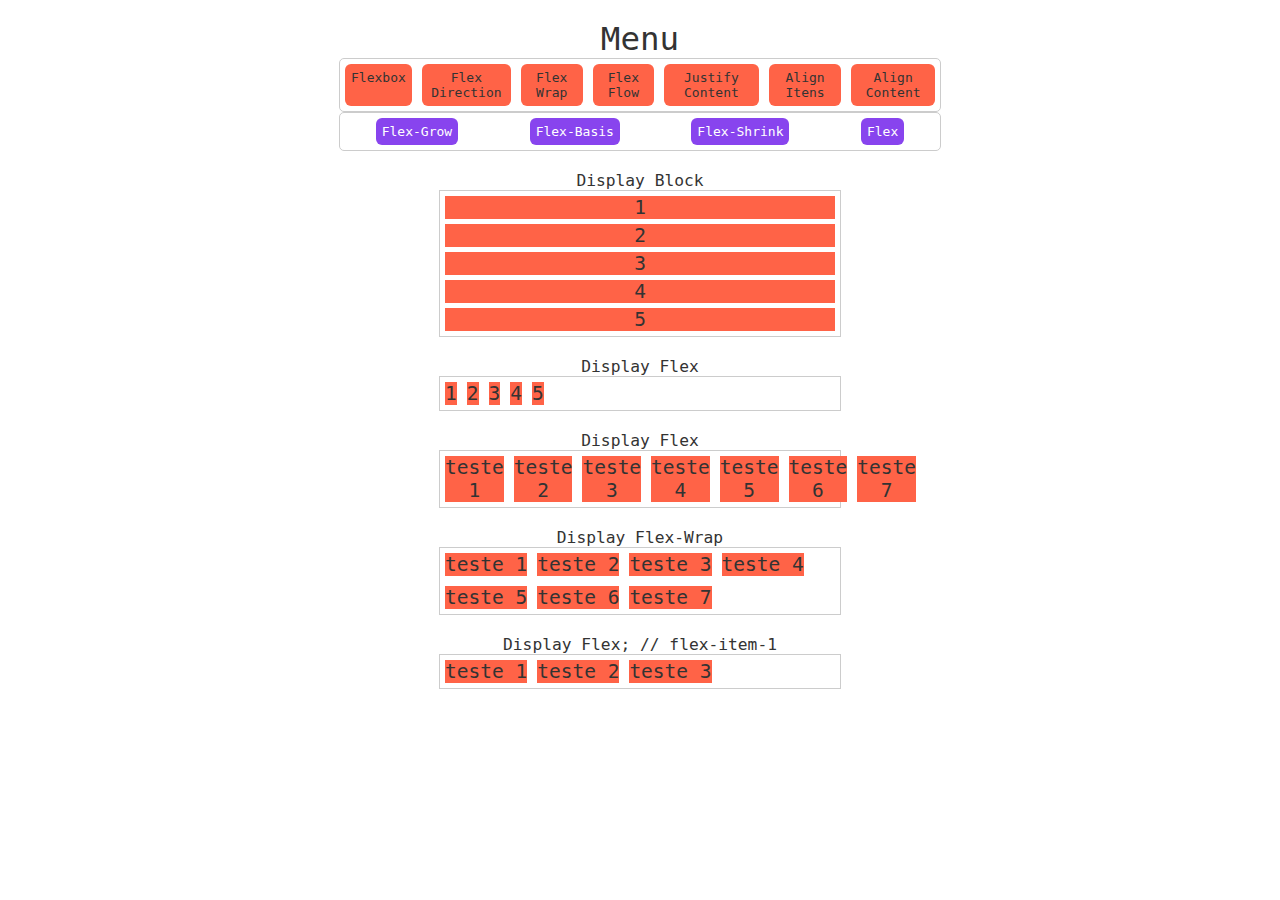
<file: index.html>
<!--
display: flex;
// Torna o elemento um flex container automaticamente transformando todos os seus filhos diretos em flex itens.
-->

<!DOCTYPE html>
<html lang="pt-BR">
<head>
    <meta charset="UTF-8">
    <meta name="viewport" content="width=device-width, initial-scale=1.0">
    <title>CSS FlexBox</title>
    <link rel="stylesheet" href="CSS/flexbox.css">
    <link rel="stylesheet" href="CSS/header.css">
</head>
<body>

     
    <h1 class="menu">Menu</h1>
    <section class="container-menu flex">
        <a href="./index.html">Flexbox</a>
        <a href="./flex-direction.html">Flex Direction</a>
        <a href="./flex-wrap.html">Flex Wrap</a>
        <a href="./flex-flow.html">Flex Flow</a>
        <a href="./justify-content.html">Justify Content</a>
        <a href="./align-itens.html">Align Itens</a>
        <a href="./align-content.html"> Align Content</a>
    </section>

    <section class="container-menu flex">
        <a href="./flex-grow.html">Flex-Grow</a>
        <a href="flex-basis.html">Flex-Basis</a>
        <a href="/flex-shrink.html">Flex-Shrink</a>
        <a href="/flex.html">Flex</a>
    </section>
    
    <h1>Display Block</h1>
    <section class="container">
        <div class="item">1</div>
        <div class="item">2</div>
        <div class="item">3</div>
        <div class="item">4</div>
        <div class="item">5</div>
    </section>
    <h1>Display Flex</h1>
    <section class="container flex">
        <div class="item">1</div>
        <div class="item">2</div>
        <div class="item">3</div>
        <div class="item">4</div>
        <div class="item">5</div>
    </section>
    <h1>Display Flex</h1>
    <section class="container flex">
        <div class="item">teste 1</div>
        <div class="item">teste 2</div>
        <div class="item">teste 3</div>
        <div class="item">teste 4</div>
        <div class="item">teste 5</div>
        <div class="item">teste 6</div>
        <div class="item">teste 7</div>
    </section>
    <h1>Display Flex-Wrap</h1>
    <section class="container flex flex-wrap">
        <div class="item">teste 1</div>
        <div class="item">teste 2</div>
        <div class="item">teste 3</div>
        <div class="item">teste 4</div>
        <div class="item">teste 5</div>
        <div class="item">teste 6</div>
        <div class="item">teste 7</div>
    </section>
    <h1>Display Flex; // flex-item-1</h1>
    <section class="container flex">
        <div class="item  flex-item-1">teste 1</div>
        <div class="item  flex-item-1">teste 2</div>
        <div class="item  flex-item-1">teste 3</div>
    </section>
</body>
</html>
</file>
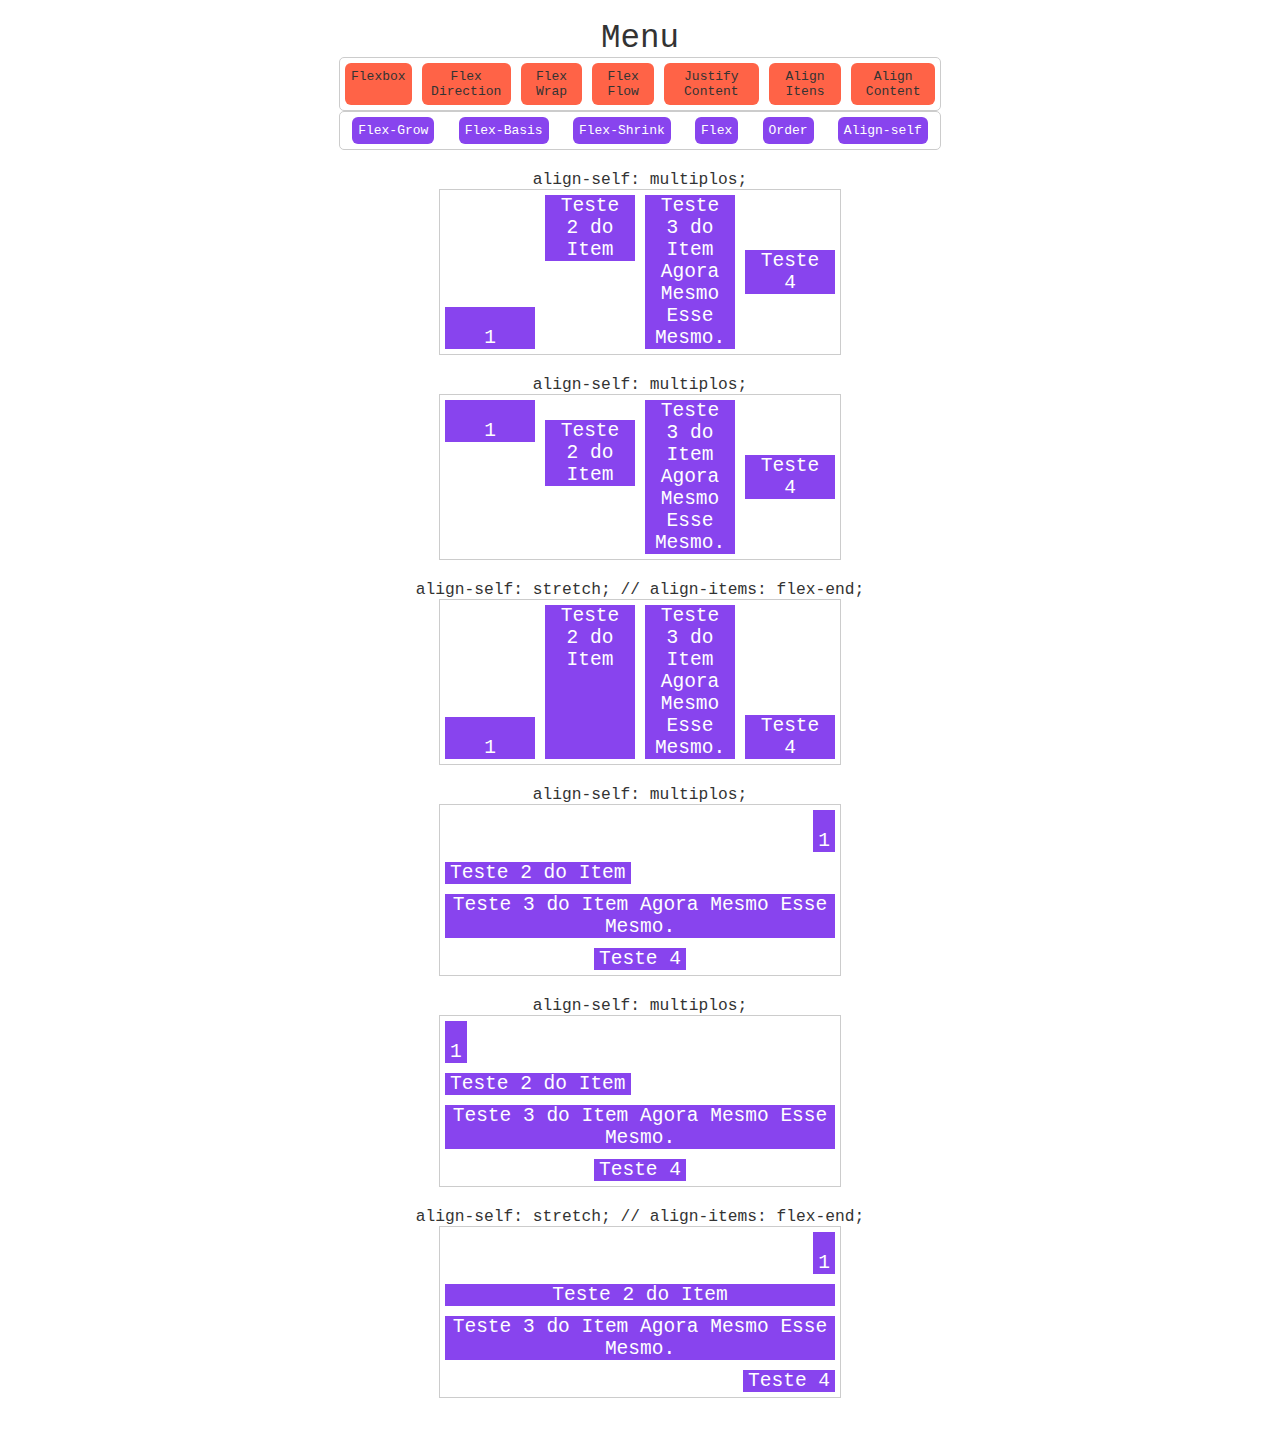
<file: align-self.html>
<!--

-->
<!DOCTYPE html>
<html lang="pt-BR">
<head>
    <meta charset="UTF-8">
    <meta name="viewport" content="width=device-width, initial-scale=1.0">
    <title>CSS Flow</title>
    <link rel="stylesheet" href="./CSS/align-self.css">
    <link rel="stylesheet" href="./CSS/header.css">
</head>
<body>

    
   <h1 class="menu">Menu</h1>
    <section class="container-menu flex">
        <a href="./index.html">Flexbox</a>
        <a href="./flex-direction.html">Flex Direction</a>
        <a href="./flex-wrap.html">Flex Wrap</a>
        <a href="./flex-flow.html">Flex Flow</a>
        <a href="./justify-content.html">Justify Content</a>
        <a href="./align-itens.html">Align Itens</a>
        <a href="./align-content.html"> Align Content</a>
    </section>

    <section class="container-menu flex">
        <a href="./flex-grow.html">Flex-Grow</a>
        <a href="flex-basis.html">Flex-Basis</a>
        <a href="/flex-shrink.html">Flex-Shrink</a>
        <a href="/flex.html">Flex</a>
        <a href="/order.html">Order</a>
        <a href="/align-self.html">Align-self</a>
    </section>

    <h1>align-self: multiplos;</h1>
    <section class="container">
        <div class="item flex-end">1</div>
        <div class="item flex-start">Teste 2 do Item</div>
        <div class="item">Teste 3 do Item Agora Mesmo Esse Mesmo.</div>
        <div class="item center">Teste 4</div>
    </section>

    <h1>align-self: multiplos;</h1>
    <section class="container">
        <div class="item baseline">1</div>
        <div class="item baseline">Teste 2 do Item</div>
        <div class="item">Teste 3 do Item Agora Mesmo Esse Mesmo.</div>
        <div class="item center">Teste 4</div>
    </section>

    <h1>align-self: stretch; // align-items: flex-end;</h1>
    <section class="container align-items">
        <div class="item ">1</div>
        <div class="item stretch">Teste 2 do Item</div>
        <div class="item">Teste 3 do Item Agora Mesmo Esse Mesmo.</div>
        <div class="item ">Teste 4</div>
    </section>

    <h1>align-self: multiplos;</h1>
    <section class="container column">
        <div class="item flex-end">1</div>
        <div class="item flex-start">Teste 2 do Item</div>
        <div class="item">Teste 3 do Item Agora Mesmo Esse Mesmo.</div>
        <div class="item center">Teste 4</div>
    </section>

    <h1>align-self: multiplos;</h1>
    <section class="container column">
        <div class="item baseline">1</div>
        <div class="item baseline">Teste 2 do Item</div>
        <div class="item">Teste 3 do Item Agora Mesmo Esse Mesmo.</div>
        <div class="item center">Teste 4</div>
    </section>

    <h1>align-self: stretch; // align-items: flex-end;</h1>
    <section class="container column align-items">
        <div class="item">1</div>
        <div class="item stretch">Teste 2 do Item</div>
        <div class="item">Teste 3 do Item Agora Mesmo Esse Mesmo.</div>
        <div class="item">Teste 4</div>
    </section>
    
</body>
</html>
 
</html>
</file>
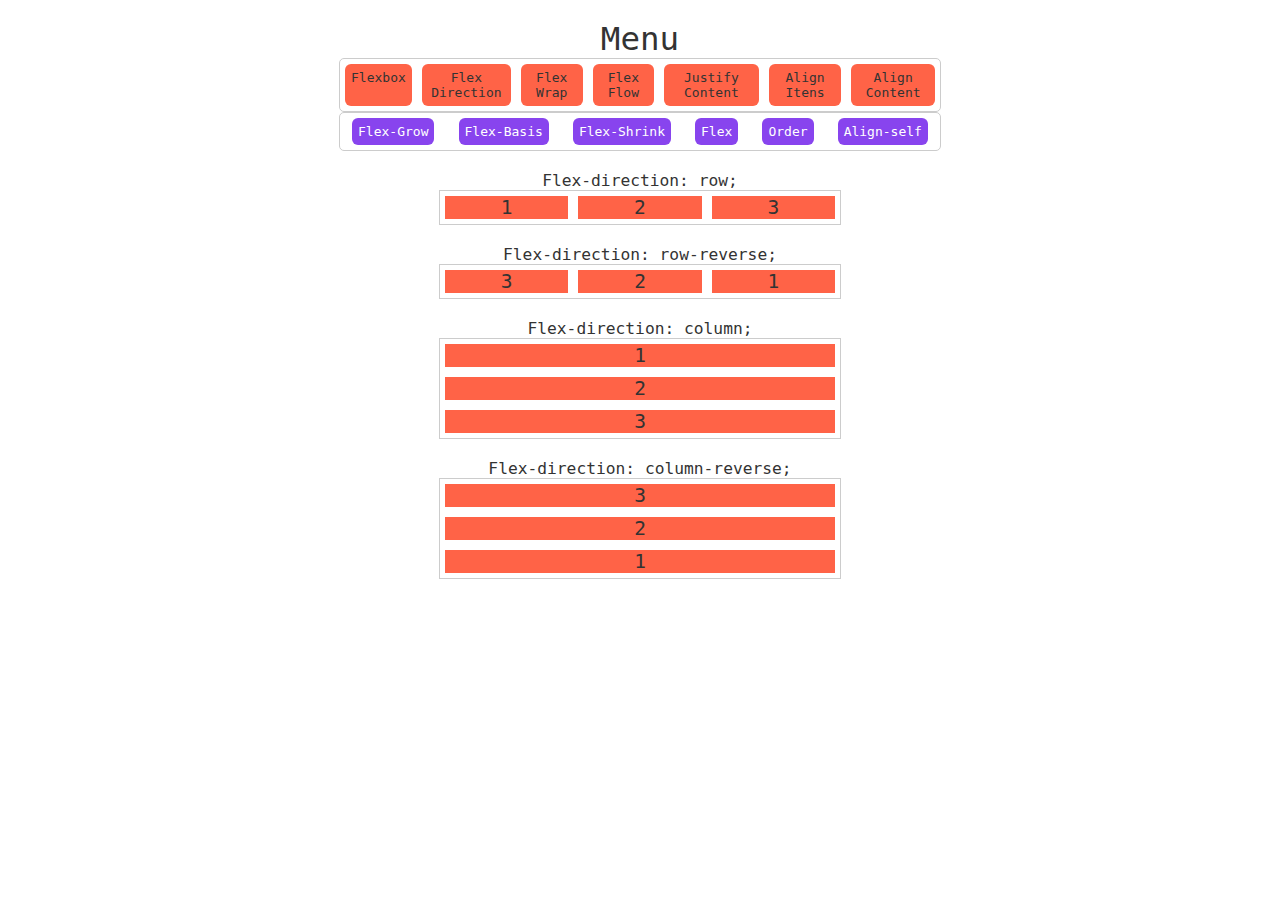
<file: flex-direction.html>
<!--
flex-direction: row;
// Os itens ficam em linha

flex-direction: row-reverse;
// Os itens ficam em linha reversa, ou seja 3, 2, 1.

flex-direction: column;
// Os itens ficam em uma única coluna, um embaixo do outro.

flex-direction: column-reverse;
// Os itens ficam em uma única coluna, um embaixo do outro, porém em ordem reversa: 3, 2 e 1.

-->
<!DOCTYPE html>
<html lang="pt-BR">
<head>
    <meta charset="UTF-8">
    <meta name="viewport" content="width=device-width, initial-scale=1.0">
    <title>CSS Direction</title>
    <link rel="stylesheet" href="./CSS/flex-direction.css">
    <link rel="stylesheet" href="./CSS/header.css">
</head>
<body>

   
    
    
     
      

   <h1 class="menu">Menu</h1>
    <section class="container-menu flex">
        <a href="./index.html">Flexbox</a>
        <a href="./flex-direction.html">Flex Direction</a>
        <a href="./flex-wrap.html">Flex Wrap</a>
        <a href="./flex-flow.html">Flex Flow</a>
        <a href="./justify-content.html">Justify Content</a>
        <a href="./align-itens.html">Align Itens</a>
        <a href="./align-content.html"> Align Content</a>
    </section>

    <section class="container-menu flex">
        <a href="./flex-grow.html">Flex-Grow</a>
        <a href="flex-basis.html">Flex-Basis</a>
        <a href="/flex-shrink.html">Flex-Shrink</a>
        <a href="/flex.html">Flex</a>
        <a href="/order.html">Order</a>
        <a href="/align-self.html">Align-self</a>
    </section>



    <h1>Flex-direction: row;</h1>
    <section class="container row">
        <div class="item">1</div>
        <div class="item">2</div>
        <div class="item">3</div>
    </section>

    <h1>Flex-direction: row-reverse;</h1>
    <section class="container row-reverse">
        <div class="item">1</div>
        <div class="item">2</div>
        <div class="item">3</div>
    </section>

    <h1>Flex-direction: column;</h1>
    <section class="container column">
        <div class="item">1</div>
        <div class="item">2</div>
        <div class="item">3</div>
    </section>

    <h1>Flex-direction: column-reverse;</h1>
    <section class="container column-reverse">
        <div class="item">1</div>
        <div class="item">2</div>
        <div class="item">3</div>
    </section>


</body>
</html>
</file>
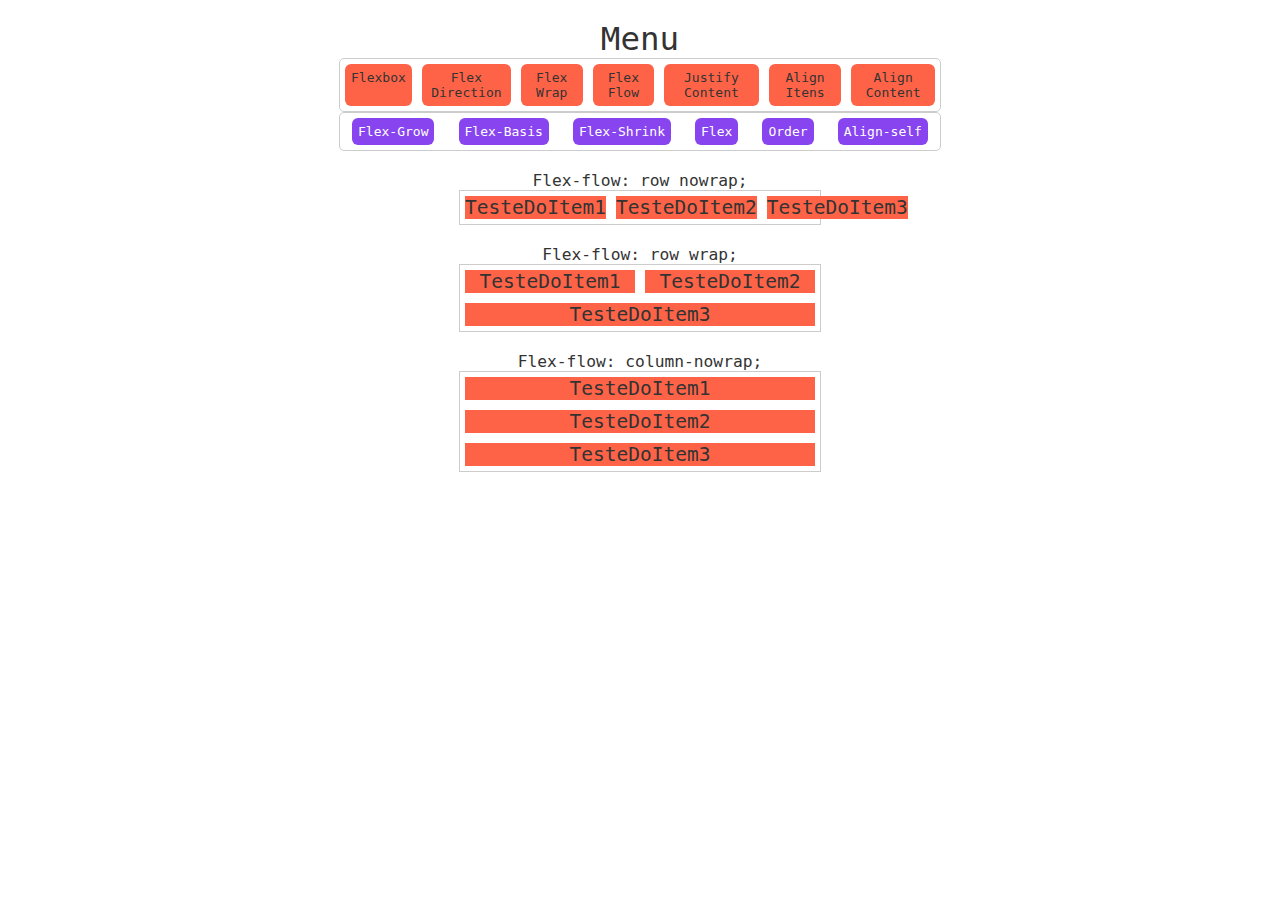
<file: flex-flow.html>
<!--
flex-flow: row nowrap;
// Coloca o conteúdo em linha e não permite a quebra de linha.
flex-flow: row wrap;
// Coloca o conteúdo em linha e permite a quebra de linha.
flex-flow: column nowrap;
// Coloca o conteúdo em coluna e não permite a quebra de linha.
-->
<!DOCTYPE html>
<html lang="pt-BR">
<head>
    <meta charset="UTF-8">
    <meta name="viewport" content="width=device-width, initial-scale=1.0">
    <title>CSS Flow</title>
    <link rel="stylesheet" href="./CSS/flex-flow.css">
    <link rel="stylesheet" href="./CSS/header.css">
</head>
<body>

    
    
     
      

   <h1 class="menu">Menu</h1>
    <section class="container-menu flex">
        <a href="./index.html">Flexbox</a>
        <a href="./flex-direction.html">Flex Direction</a>
        <a href="./flex-wrap.html">Flex Wrap</a>
        <a href="./flex-flow.html">Flex Flow</a>
        <a href="./justify-content.html">Justify Content</a>
        <a href="./align-itens.html">Align Itens</a>
        <a href="./align-content.html"> Align Content</a>
    </section>

    <section class="container-menu flex">
        <a href="./flex-grow.html">Flex-Grow</a>
        <a href="flex-basis.html">Flex-Basis</a>
        <a href="/flex-shrink.html">Flex-Shrink</a>
        <a href="/flex.html">Flex</a>
        <a href="/order.html">Order</a>
        <a href="/align-self.html">Align-self</a>
    </section>


    <h1>Flex-flow: row nowrap;</h1>
    <section class="container row-nowrap">
        <div class="item">TesteDoItem1</div>
        <div class="item">TesteDoItem2</div>
        <div class="item">TesteDoItem3</div>
    </section>

    <h1>Flex-flow: row wrap;</h1>
    <section class="container row-wrap">
        <div class="item">TesteDoItem1</div>
        <div class="item">TesteDoItem2</div>
        <div class="item">TesteDoItem3</div>
    </section>

    <h1>Flex-flow: column-nowrap;</h1>
    <section class="container column-nowrap">
        <div class="item">TesteDoItem1</div>
        <div class="item">TesteDoItem2</div>
        <div class="item">TesteDoItem3</div>
    </section>
</body>
</html>
</file>
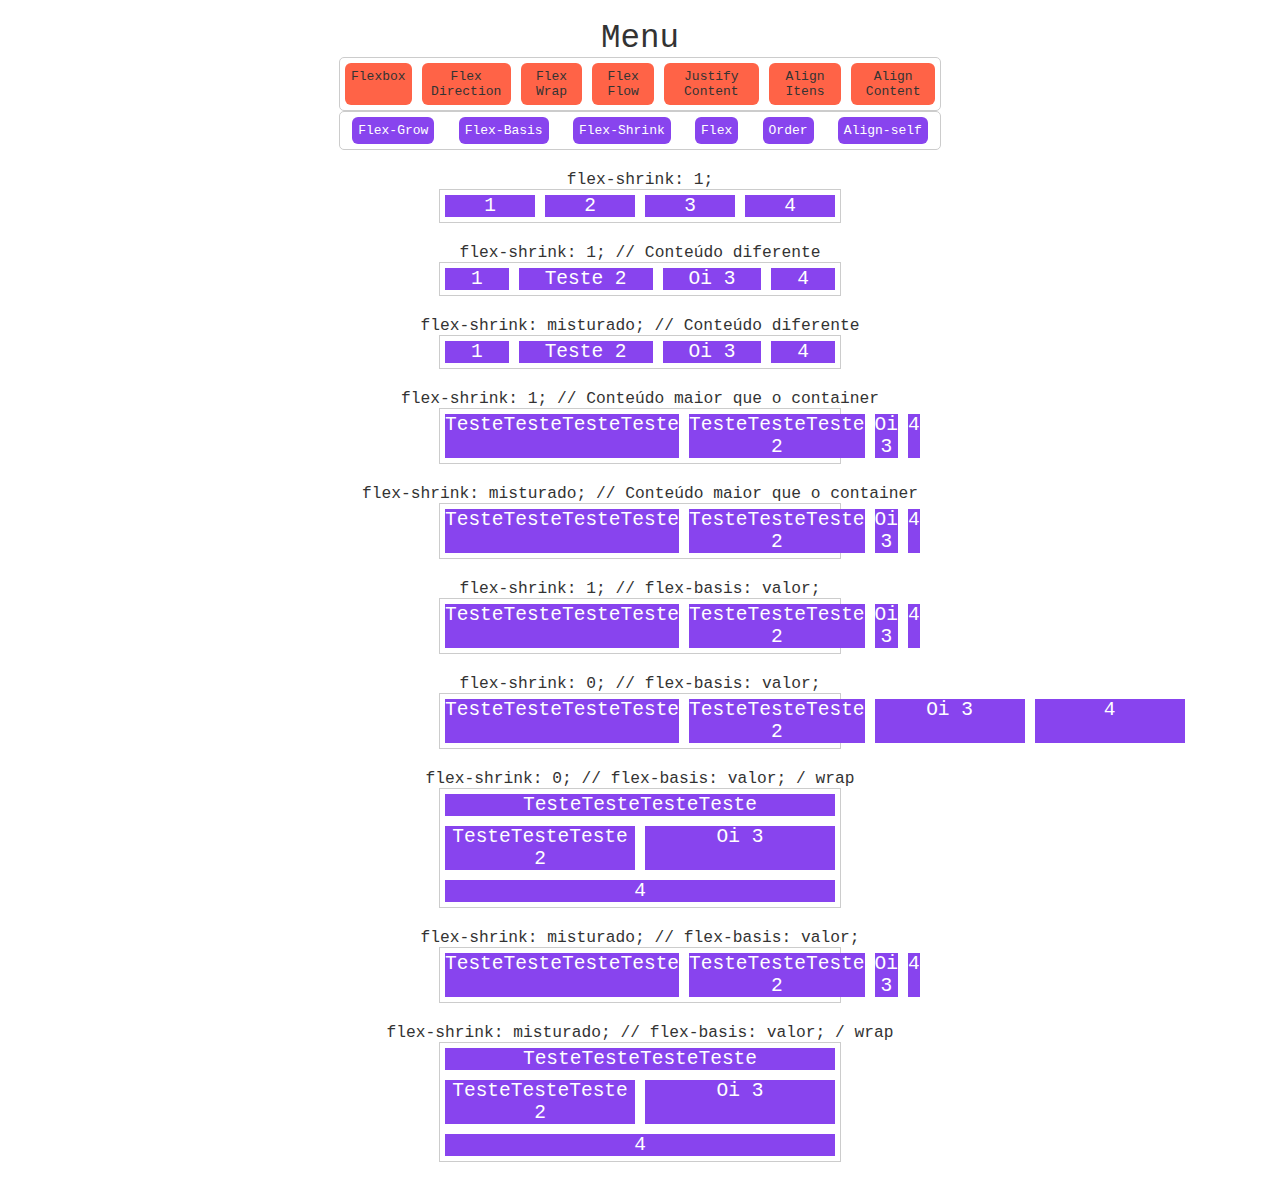
<file: flex-shrink.html>
<!--
flex-shrink: 1;
// Valor padrão, permite que os itens tenham os seus tamanhos
 (seja esse tamanho definido a partir de width ou flex-basis) 
 reduzidos para caber no container.

flex-shrink: 0;
// Não permite a diminuição dos itens, assim um item com 
flex-basis: 300px; nunca diminuirá menos do que 300px, 
mesmo que o conteúdo não ocupe todo esse espaço.

flex-shrink: número;
// Um item com shrink: 3 diminuirá 3 vezes mais que um item com 1.
-->
<!DOCTYPE html>
<html lang="pt-BR">
<head>
    <meta charset="UTF-8">
    <meta name="viewport" content="width=device-width, initial-scale=1.0">
    <title>CSS Flow</title>
    <link rel="stylesheet" href="./CSS/flex-shrink.css">
    <link rel="stylesheet" href="./CSS/header.css">
</head>
<body>

    
    
     
      

   <h1 class="menu">Menu</h1>
    <section class="container-menu flex">
        <a href="./index.html">Flexbox</a>
        <a href="./flex-direction.html">Flex Direction</a>
        <a href="./flex-wrap.html">Flex Wrap</a>
        <a href="./flex-flow.html">Flex Flow</a>
        <a href="./justify-content.html">Justify Content</a>
        <a href="./align-itens.html">Align Itens</a>
        <a href="./align-content.html"> Align Content</a>
    </section>

    <section class="container-menu flex">
        <a href="./flex-grow.html">Flex-Grow</a>
        <a href="flex-basis.html">Flex-Basis</a>
        <a href="/flex-shrink.html">Flex-Shrink</a>
        <a href="/flex.html">Flex</a>
        <a href="/order.html">Order</a>
        <a href="/align-self.html">Align-self</a>
    </section>


<h1>flex-shrink: 1;</h1>
<section class="container">
    <div class="item shrink-1">1</div>
    <div class="item shrink-1">2</div>
    <div class="item shrink-1">3</div>
    <div class="item shrink-1">4</div>
</section>

<h1>flex-shrink: 1; // Conteúdo diferente</h1>
<section class="container">
    <div class="item shrink-1">1</div>
    <div class="item shrink-1">Teste 2</div>
    <div class="item shrink-1">Oi 3</div>
    <div class="item shrink-1">4</div>
</section>

<h1>flex-shrink: misturado; // Conteúdo diferente</h1>
<section class="container">
    <div class="item shrink-1">1</div>
    <div class="item shrink-1">Teste 2</div>
    <div class="item shrink-3">Oi 3</div>
    <div class="item shrink-3">4</div>
</section>


<h1>flex-shrink: 1; // Conteúdo maior que o container</h1>
<section class="container">
    <div class="item shrink-1">TesteTesteTesteTeste</div>
    <div class="item shrink-1">TesteTesteTeste 2</div>
    <div class="item shrink-1">Oi 3</div>
    <div class="item shrink-1">4</div>
</section>


<h1>flex-shrink: misturado; // Conteúdo maior que o container</h1>
<section class="container">
    <div class="item shrink-1">TesteTesteTesteTeste</div>
    <div class="item shrink-1">TesteTesteTeste 2</div>
    <div class="item shrink-3">Oi 3</div>
    <div class="item shrink-3">4</div>
</section>

<h1>flex-shrink: 1; // flex-basis: valor;</h1>
<section class="container">
    <div class="item shrink-1-basis">TesteTesteTesteTeste</div>
    <div class="item shrink-1-basis">TesteTesteTeste 2</div>
    <div class="item shrink-1-basis">Oi 3</div>
    <div class="item shrink-1-basis">4</div>
</section>

<h1>flex-shrink: 0; // flex-basis: valor;</h1>
<section class="container">
    <div class="item shrink-0-basis">TesteTesteTesteTeste</div>
    <div class="item shrink-0-basis">TesteTesteTeste 2</div>
    <div class="item shrink-0-basis">Oi 3</div>
    <div class="item shrink-0-basis">4</div>
 </section>

<h1>flex-shrink: 0; // flex-basis: valor; / wrap</h1>
<section class="container flex-wrap">
    <div class="item shrink-0-basis">TesteTesteTesteTeste</div>
    <div class="item shrink-0-basis">TesteTesteTeste 2</div>
    <div class="item shrink-0-basis">Oi 3</div>
    <div class="item shrink-0-basis">4</div>
</section>
 </section>

<h1>flex-shrink: misturado; // flex-basis: valor;</h1>
<section class="container">
    <div class="item shrink-1-basis">TesteTesteTesteTeste</div>
    <div class="item shrink-1-basis">TesteTesteTeste 2</div>
    <div class="item shrink-3-basis">Oi 3</div>
    <div class="item shrink-3-basis">4</div>
</section>

<h1>flex-shrink: misturado; // flex-basis: valor; / wrap</h1>
<section class="container flex-wrap">
    <div class="item shrink-1-basis">TesteTesteTesteTeste</div>
    <div class="item shrink-1-basis">TesteTesteTeste 2</div>
    <div class="item shrink-3-basis">Oi 3</div>
    <div class="item shrink-3-basis">4</div>
</section>


</body>
</html>
</file>
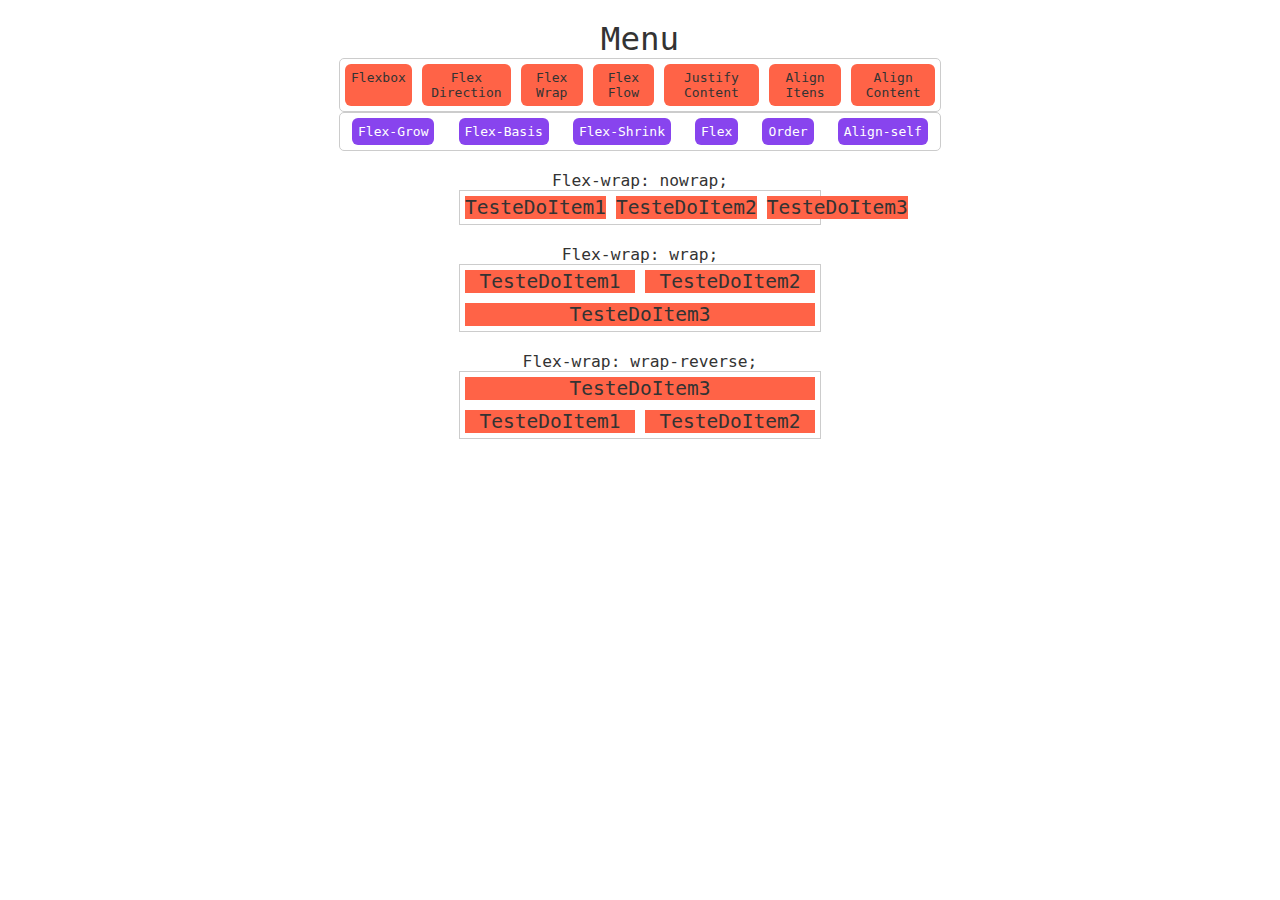
<file: flex-wrap.html>
<!--
flex-wrap: nowrap;
// Valor padrão, não permite a quebra de linha.

flex-wrap: wrap;
// Quebra a linha assim que um dos flex itens não puder mais ser compactado.

flex-wrap: wrap-reverse;
// Quebra a linha assim que um dos flex itens não puder mais ser compactado.
 A quebra é na direção contrária, ou seja para a linha acima.

-->

<!DOCTYPE html>
<html lang="pt-BR">
<head>
    <meta charset="UTF-8">
    <meta name="viewport" content="width=device-width, initial-scale=1.0">
    <title>CSS Wrap</title>
    <link rel="stylesheet" href="./CSS/flex-wrap.css">
    <link rel="stylesheet" href="./CSS/header.css">
</head>
<body>

    
    
    
     
      

   <h1 class="menu">Menu</h1>
    <section class="container-menu flex">
        <a href="./index.html">Flexbox</a>
        <a href="./flex-direction.html">Flex Direction</a>
        <a href="./flex-wrap.html">Flex Wrap</a>
        <a href="./flex-flow.html">Flex Flow</a>
        <a href="./justify-content.html">Justify Content</a>
        <a href="./align-itens.html">Align Itens</a>
        <a href="./align-content.html"> Align Content</a>
    </section>

    <section class="container-menu flex">
        <a href="./flex-grow.html">Flex-Grow</a>
        <a href="flex-basis.html">Flex-Basis</a>
        <a href="/flex-shrink.html">Flex-Shrink</a>
        <a href="/flex.html">Flex</a>
        <a href="/order.html">Order</a>
        <a href="/align-self.html">Align-self</a>
    </section>


    <h1>Flex-wrap: nowrap;</h1>
    <section class="container nowrap">
        <!-- 
            O nome grudado foi necessario pois eu preciso definir um conteúdo que não possa ser quebrado. 
            Como uma palvra ou uma imagem. Se fosse uma frase, ele quebraria as linhas da frase antes de ultrapassar o container. 
         -->

         <div class="item">TesteDoItem1</div>
         <div class="item">TesteDoItem2</div>
         <div class="item">TesteDoItem3</div>
    </section>

    <h1>Flex-wrap: wrap;</h1>
    <section class="container wrap">
         <div class="item">TesteDoItem1</div>
         <div class="item">TesteDoItem2</div>
         <div class="item">TesteDoItem3</div>
    </section>

    <h1>Flex-wrap: wrap-reverse;</h1>
    <section class="container wrap-reverse">
         <div class="item">TesteDoItem1</div>
         <div class="item">TesteDoItem2</div>
         <div class="item">TesteDoItem3</div>
    </section>
</body>
</html>
</file>
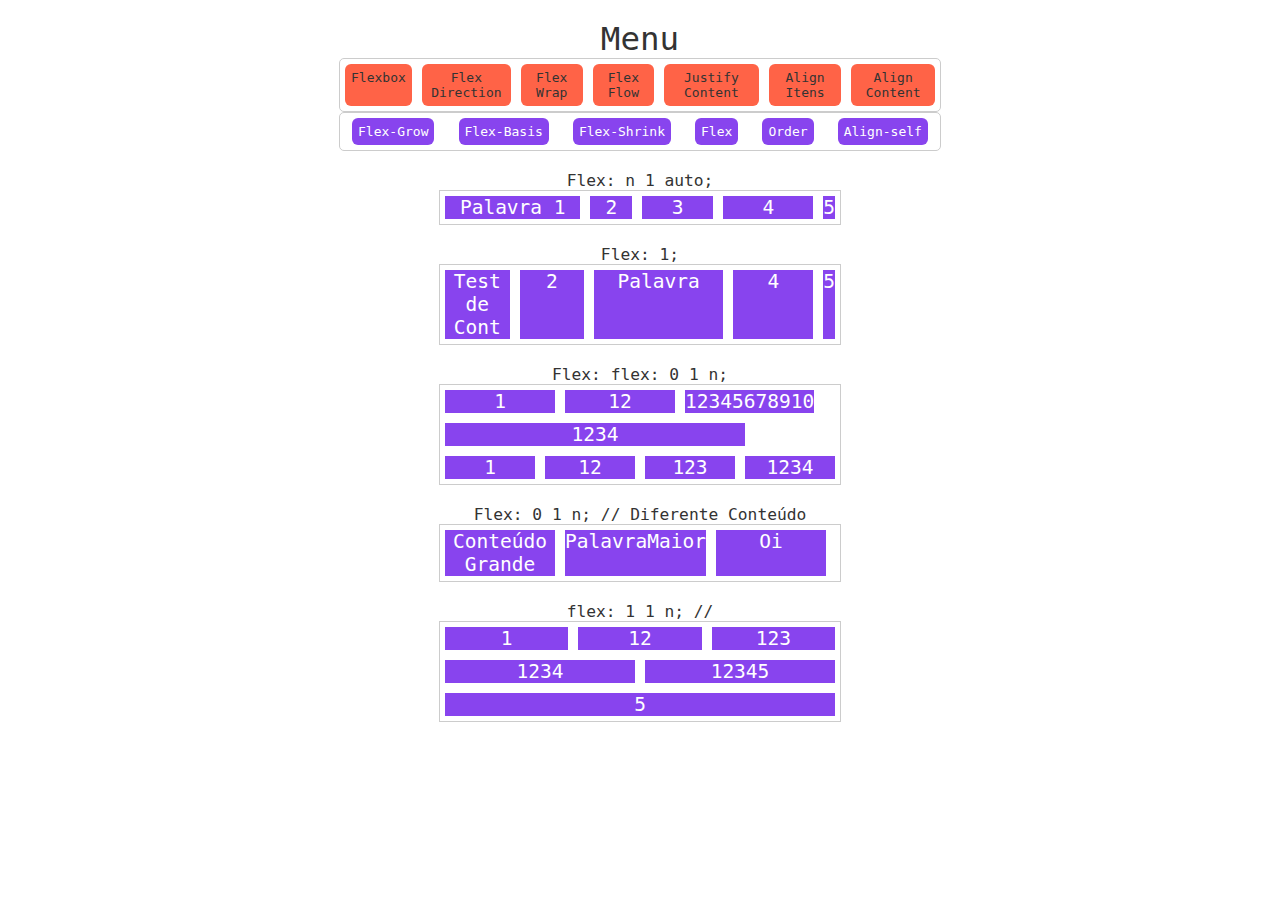
<file: flex.html>
<!--

flex: 1;
// Define flex-grow: 1; flex-shrink: 1; e flex-basis: 0;
 (em alguns browsers define como 0%, pois estes ignoram
  valores sem unidades, porém a função de 0 e 0% é a 
  mesma.)

flex: 0 1 auto;
// Esse é o padrão, se você não definir nenhum valor 
de flex ou para as outras propriedades separadas,
 o normal será flex-grow: 0, flex-shrink: 1 e 
 flex-basis: auto.

flex: 2;
// Define exatamente da mesma forma que o flex: 1;
 porém neste caso o flex-grow será de 2,
  o flex-shrink continuará 1 e o flex-basis 0.

flex: 3 2 300px;
// flex-grow: 3, flex-shrink: 2 e flex-basis: 300px;

-->
<!DOCTYPE html>
<html lang="pt-BR">
<head>
    <meta charset="UTF-8">
    <meta name="viewport" content="width=device-width, initial-scale=1.0">
    <title>CSS Flow</title>
    <link rel="stylesheet" href="./CSS/flex.css">
    <link rel="stylesheet" href="./CSS/header.css">
</head>
<body>
 
 
   <h1 class="menu">Menu</h1>
    <section class="container-menu flex">
        <a href="./index.html">Flexbox</a>
        <a href="./flex-direction.html">Flex Direction</a>
        <a href="./flex-wrap.html">Flex Wrap</a>
        <a href="./flex-flow.html">Flex Flow</a>
        <a href="./justify-content.html">Justify Content</a>
        <a href="./align-itens.html">Align Itens</a>
        <a href="./align-content.html"> Align Content</a>
    </section>

    <section class="container-menu flex">
        <a href="./flex-grow.html">Flex-Grow</a>
        <a href="flex-basis.html">Flex-Basis</a>
        <a href="/flex-shrink.html">Flex-Shrink</a>
        <a href="/flex.html">Flex</a>
        <a href="/order.html">Order</a>
        <a href="/align-self.html">Align-self</a>
    </section>


    <h1>Flex: n 1 auto;</h1>
    <section class="container">
        <div class="item basis-auto">Palavra 1</div>
        <div class="item basis-auto">2</div>
        <div class="item basis-auto-grow-2">3</div>
        <div class="item basis-auto-width">4</div>
        <div class="item basis-auto-grow-0">5</div>
    </section>

    <h1>Flex: 1;</h1>
    <section class="container">
        <div class="item basis-0">Test de Cont</div>
        <div class="item basis-0">2</div>
        <div class="item basis-0-grow-2">Palavra</div>
        <div class="item basis-0-width">4</div>
        <div class="item basis-0-grow-0">5</div>
    </section>

    <h1>Flex: flex: 0 1 n;</h1>
    <section class="container basis-numero-container">
        <div class="item basis-110">1</div>
        <div class="item basis-110">12</div>
        <div class="item basis-110">12345678910</div>
        <div class="item basis-300">1234</div>
        <div class="item basis-110-porcento">1</div>
        <div class="item basis-110-porcento">12</div>
        <div class="item basis-110-porcento">123</div>
        <div class="item basis-110-porcento">1234</div>
    </section>

    <h1>Flex: 0 1 n; // Diferente Conteúdo</h1>
    <section class="container basis-numero-container">
        <div class="item basis-110">Conteúdo Grande</div>
        <div class="item basis-110">PalavraMaior</div>
        <div class="item basis-110">Oi</div>
    </section>

    <h1>flex: 1 1 n; //</h1>
    <section class="container basis-numero-container">
        <div class="item basis-110-grow-1">1</div>
        <div class="item basis-110-grow-1">12</div>
        <div class="item basis-110-grow-1">123</div>
        <div class="item basis-110-grow-1">1234</div>
        <div class="item basis-110-grow-1">12345</div>
        <div class="item basis-600-grow-1">5</div>
    </section>
</body>
</html>
 
</html>
</file>
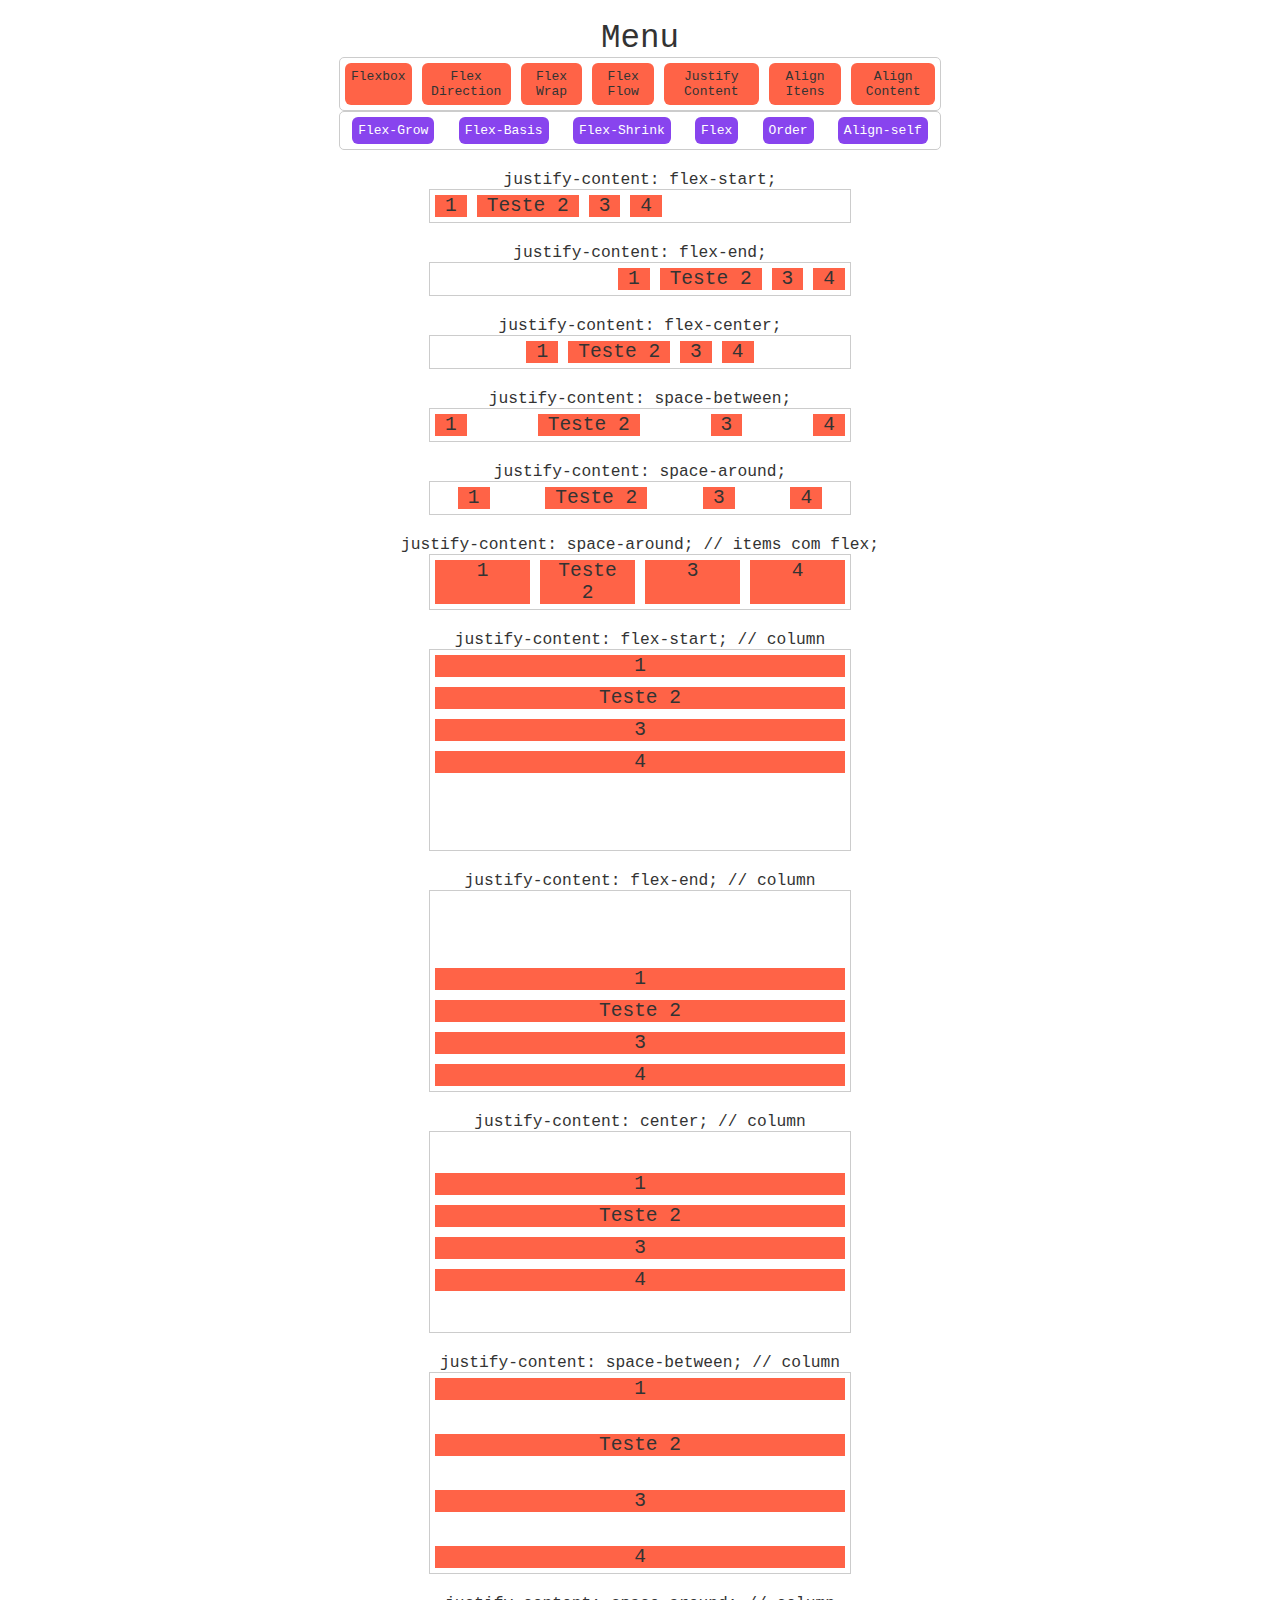
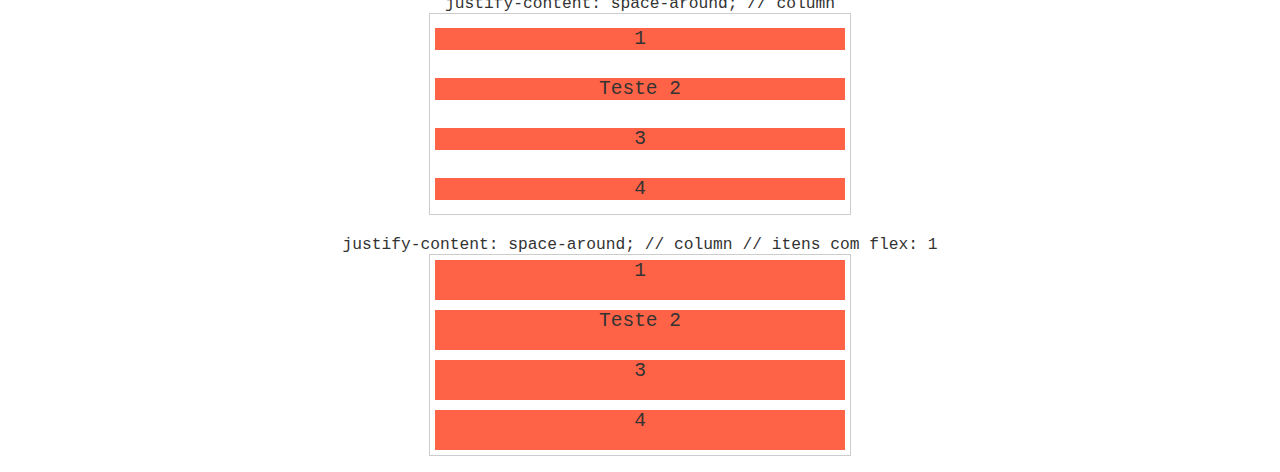
<file: justify-content.html>
<!--

  justify-content: flex-start;
// Alinha os itens ao início do container.

justify-content: flex-end;
// Alinha os itens ao final do container.

justify-content: center;
// Alinha os itens ao centro do container.

justify-content: space-between;
// Cria um espaçamento igual entre os elementos.
 Mantendo o primeiro grudado no início e o último no final.

justify-content: space-around;
// Cria um espaçamento entre os elementos.
 Os espaçamentos do meio são duas vezes maiores que o inicial e final.

-->
<!DOCTYPE html>
<html lang="pt-BR">
<head>
    <meta charset="UTF-8">
    <meta name="viewport" content="width=device-width, initial-scale=1.0">
    <title>CSS Justify Content</title>
    <link rel="stylesheet" href="./CSS/justify-content.css">
    <link rel="stylesheet" href="./CSS/header.css">
</head>
<body>
    
    
     
      

   <h1 class="menu">Menu</h1>
    <section class="container-menu flex">
        <a href="./index.html">Flexbox</a>
        <a href="./flex-direction.html">Flex Direction</a>
        <a href="./flex-wrap.html">Flex Wrap</a>
        <a href="./flex-flow.html">Flex Flow</a>
        <a href="./justify-content.html">Justify Content</a>
        <a href="./align-itens.html">Align Itens</a>
        <a href="./align-content.html"> Align Content</a>
    </section>

    <section class="container-menu flex">
        <a href="./flex-grow.html">Flex-Grow</a>
        <a href="flex-basis.html">Flex-Basis</a>
        <a href="/flex-shrink.html">Flex-Shrink</a>
        <a href="/flex.html">Flex</a>
        <a href="/order.html">Order</a>
        <a href="/align-self.html">Align-self</a>
    </section>


    <h1>justify-content: flex-start;</h1>
    <section class="container flex-start">
        <div class="item">1</div>
        <div class="item">Teste 2</div>
        <div class="item">3</div>
        <div class="item">4</div>
    </section>

    <h1>justify-content: flex-end;</h1>
    <section class="container flex-end">
        <div class="item">1</div>
        <div class="item">Teste 2</div>
        <div class="item">3</div>
        <div class="item">4</div>
    </section>

    <h1>justify-content: flex-center;</h1>
    <section class="container center">
        <div class="item">1</div>
        <div class="item">Teste 2</div>
        <div class="item">3</div>
        <div class="item">4</div>
    </section>

    <h1>justify-content: space-between;</h1>
    <section class="container space-between">
        <div class="item">1</div>
        <div class="item">Teste 2</div>
        <div class="item">3</div>
        <div class="item">4</div>
    </section>

    <h1>justify-content: space-around;</h1>
    <section class="container space-around">
        <div class="item">1</div>
        <div class="item">Teste 2</div>
        <div class="item">3</div>
        <div class="item">4</div>
    </section>

    <h1>justify-content: space-around; // items com flex;</h1>
    <section class="container space-around">
        <div class="item flex">1</div>
        <div class="item flex">Teste 2</div>
        <div class="item flex">3</div>
        <div class="item flex">4</div>
    </section>

    <h1>justify-content: flex-start; // column</h1>
    <section class="container flex-start column">
        <div class="item">1</div>
        <div class="item">Teste 2</div>
        <div class="item">3</div>
        <div class="item">4</div>
    </section>

    <h1>justify-content: flex-end; // column</h1>
    <section class="container flex-end column">
        <div class="item">1</div>
        <div class="item">Teste 2</div>
        <div class="item">3</div>
        <div class="item">4</div>
    </section>

    <h1>justify-content: center; // column</h1>
    <section class="container center column">
        <div class="item">1</div>
        <div class="item">Teste 2</div>
        <div class="item">3</div>
        <div class="item">4</div>
    </section>

    <h1>justify-content: space-between; // column</h1>
    <section class="container space-between column">
        <div class="item">1</div>
        <div class="item">Teste 2</div>
        <div class="item">3</div>
        <div class="item">4</div>
    </section>

    <h1>justify-content: space-around; // column</h1>
    <section class="container space-around column">
        <div class="item">1</div>
        <div class="item">Teste 2</div>
        <div class="item">3</div>
        <div class="item">4</div>
    </section>

    <h1>justify-content: space-around; // column // itens com flex: 1 </h1>
    <section class="container space-around column">
        <div class="item flex">1</div>
        <div class="item flex">Teste 2</div>
        <div class="item flex">3</div>
        <div class="item flex">4</div>
    </section>


</body>
</html>
</file>
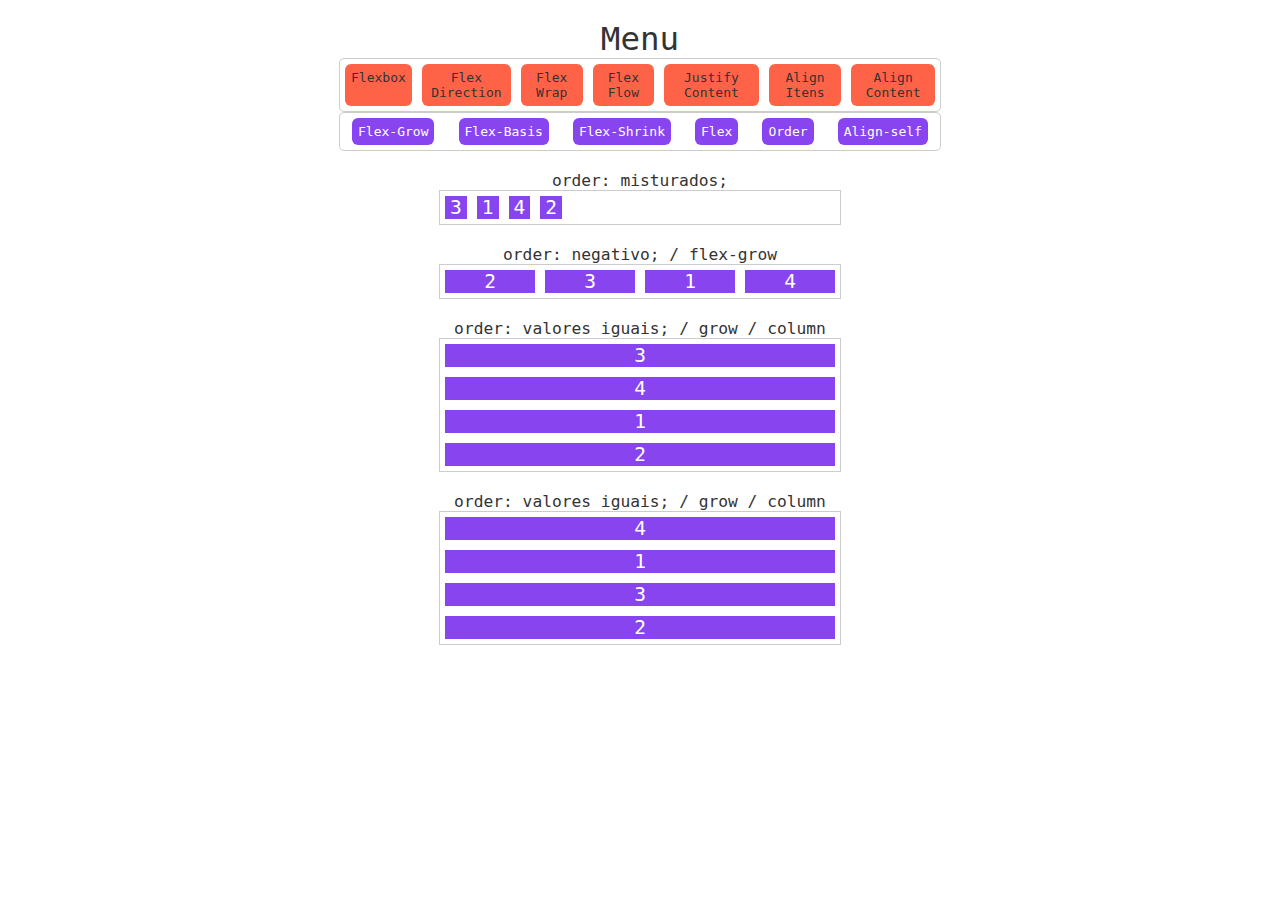
<file: order.html>
<!--
order: número;
// Número para modificar a ordem padrão. Pode ser negativo.

order: 0;
// 0 é o valor padrão e isso significa que a ordem dos itens 
será a ordem apresentada no HTML. Se você quiser colocar um 
item do meio da lista no início da mesma, sem modificar os
 demais, o ideal é utilizar um valor negativo para este item, 
 já que todos os outros são 0.

-->
<!DOCTYPE html>
<html lang="pt-BR">
<head>
    <meta charset="UTF-8">
    <meta name="viewport" content="width=device-width, initial-scale=1.0">
    <title>CSS Flow</title>
    <link rel="stylesheet" href="./CSS/order.css">
    <link rel="stylesheet" href="./CSS/header.css">
</head>
<body>

    

   <h1 class="menu">Menu</h1>
    <section class="container-menu flex">
        <a href="./index.html">Flexbox</a>
        <a href="./flex-direction.html">Flex Direction</a>
        <a href="./flex-wrap.html">Flex Wrap</a>
        <a href="./flex-flow.html">Flex Flow</a>
        <a href="./justify-content.html">Justify Content</a>
        <a href="./align-itens.html">Align Itens</a>
        <a href="./align-content.html"> Align Content</a>
    </section>

    <section class="container-menu flex">
        <a href="./flex-grow.html">Flex-Grow</a>
        <a href="flex-basis.html">Flex-Basis</a>
        <a href="/flex-shrink.html">Flex-Shrink</a>
        <a href="/flex.html">Flex</a>
        <a href="/order.html">Order</a>
        <a href="/align-self.html">Align-self</a>
    </section>


    <h1>order: misturados;</h1>
    <section class="container">
        <div class="item order2">1</div>
        <div class="item order4">2</div>
        <div class="item order1">3</div>
        <div class="item order3">4</div>
    </section>

    <h1>order: negativo; / flex-grow</h1>
    <section class="container">
        <div class="item order2 flex-grow">1</div>
        <div class="item order-1 flex-grow">2</div>
        <div class="item order1 flex-grow">3</div>
        <div class="item order3 flex-grow">4</div>
    </section>

    <h1>order: valores iguais; / grow / column</h1>
    <section class="container column">
        <div class="item order2 flex-grow">1</div>
        <div class="item order2 flex-grow">2</div>
        <div class="item order1 flex-grow">3</div>
        <div class="item order1 flex-grow">4</div>
    </section>

    <h1>order: valores iguais; / grow / column</h1>
    <section class="container column">
        <div class="item flex-grow">1</div>
        <div class="item order2 flex-grow">2</div>
        <div class="item flex-grow">3</div>
        <div class="item order-1 flex-grow">4</div>
    </section>

</body>
</html>
 
</html>
</file>
<file: CSS/flexbox.css>
/* Flex*/
.flex {
    display: flex;
}

.flex-wrap {
    flex-wrap: wrap;
}

.flex-item {
    flex: 1;
}

/* Flex Item*/
.item {
    margin: 5px;
    background: tomato;
    text-align: center;
    font-size: 1.5em;
}

.container {
    max-width: 400px;
    margin: 0 auto;
    border: 1px solid #ccc;
}

h1 {
    text-align: center;
    margin: 20px 0 0 0 ;
    font-size: 1.25em;
    font-weight: normal;
}

body {
    font-family: monospace;
    color: #333;
}
</file>
<file: CSS/header.css>
a {
    text-decoration: none;
    color: #333;
    background: tomato;
    font-size: 1em;
    margin: 5px;
    text-align: center;
    border-radius: 6px;
    padding: 6px;
    
    
}

body{
    font-family: monospace;
    color: #333;
    text-align: center;
}

.menu {
    font-size: 2.5em;
    margin: 20px  0 0 0;
    font-weight: normal;
    text-align: center;
}



.container-menu {
    max-width: 600px;
    display:flex;
    margin: 0 auto;
    border: 1px solid #ccc;
    justify-content: space-around;
    border-radius: 5px;
}

.container-menu:nth-child(3) a {
    background: #8844ee;
    color: white;
}
</file>
<file: CSS/align-self.css>
.flex-start {
    align-self: flex-start;
}

.flex-end {
    align-self: flex-end;
}

.center {
    align-self: center;
}

.baseline {
    align-self:  baseline;
}

.stretch {
    align-self: stretch;
}

.align-items {
    align-items: flex-end;
}

.item {
    flex: 1;
    margin: 5px;
    padding: 0 5px;
    background: #8844ee;
    color: white;
    text-align: center;
    font-size: 1.5em;
}

.item:first-child {
    padding-top: 20px;
}

/* Flex Container */
.container {
    max-width: 400px;
    margin: 0 auto;
    display: flex;
    border: 1px solid #ccc;
}

.column {
    flex-direction: column;
}

h1 {
    text-align: center;
    margin: 20px 0 0 0 ;
    font-size: 1.25em;
    font-weight: normal;
}

body {
    font-family: monospace;
    color: #333;
}
</file>
<file: CSS/flex-direction.css>
.row {
    flex-direction: row;
}
.row-reverse {
    flex-direction: row-reverse;
}
.column {
    flex-direction: column;
}
.column-reverse {
    flex-direction: column-reverse;
}


/* Flex Container */
.container {
    max-width: 400px;
    margin: 0 auto;
    display: flex;
    border: 1px solid #ccc;
}
/* Dlex Item */
.item {
    /* O flex: 1; é necessário para que cada
    item se expanda ocupando o tamanho máximo
    do container. */
    flex: 1;
    margin: 5px;
    background: tomato;
    text-align: center;
    font-size: 1.5em;
}
h1 {
    text-align: center;
    margin: 20px 0 0 0;
    font-size: 1.25em;
    font-weight: normal;
} 
body {
    font-family: monospace;
    color: #333;
}
</file>
<file: CSS/flex-flow.css>
.row-nowrap {
    flex-flow: row nowrap;
}
.column-nowrap {
    flex-flow: column nowrap;
}
.row-wrap {
    flex-flow: row wrap;
}
/* Flex Container */
.container {
    max-width: 360px;
    margin: 0 auto;
    display: flex;
    border: 1px solid #ccc ;
}
/* Flex Item */
.item {
    /* O flex: 1; é necessário para que cada item
    se expanda ocupando o tamanho máximo do container.
    */
    flex: 1;
    margin: 5px;
    background: tomato;
    text-align: center;
    font-size: 1.5em;
}
h1 {
    text-align: center;
    margin: 20px 0 0 0 ;
    font-size: 1.25em;
    font-weight: normal;
}
body {
    font-family: monospace;
    color: #333;
}
</file>
<file: CSS/flex-shrink.css>
.shrink-1 {
    flex-grow: 1;
    flex-shrink: 1;
}

.shrink-3 {
    flex-grow: 1;
    flex-shrink: 3;
}

.shrink-1-basis {
    flex-grow: 1;
    flex-shrink: 1;
    flex-basis: 150px;
}

.shrink-0-basis {
    flex-grow: 1;
    flex-shrink: 0;
    flex-basis: 150px;
}

.shrink-3-basis {
    flex-grow: 1;
    flex-shrink: 3;
    flex-basis: 150px;
}

.flex-wrap {
    flex-wrap: wrap;
}


.item {
    margin: 5px;
    background: #8844ee;
    text-align: center;
    font-size: 1.5em;
    color: white;
}

/* Flex Container */
.container {
    max-width: 400px;
    margin: 0 auto;
    display: flex;
    border: 1px solid #ccc;
}


/* flex Item */

h1 {
    text-align: center;
    margin: 20px 0 0 0 ;
    font-size: 1.25em;
    font-weight: normal;
}

body {
    font-family: monospace;
    color: #333;
}
</file>
<file: CSS/flex-wrap.css>
.nowrap {
    flex-wrap: nowrap;
}
.wrap {
    flex-wrap: wrap;
}
.wrap-reverse {
    flex-wrap: wrap-reverse;
}
/* Flex Container */
.container {
    max-width: 360px;
    margin: 0 auto;
    display: flex;
    border: 1px solid #ccc;
}
/* Flex Item*/
.item {
    /* O flex: 1; é necessário para que cada item se expanda
    ocupando o tamanho máximo do container.
    */
    flex: 1;
    margin: 5px;
    background: tomato;
    text-align: center;
    font-size: 1.5em;
}
h1 {
    text-align: center;
    margin: 20px 0 0 0 ;
    font-size: 1.25em;
    font-weight: normal;
}
body {
    font-family: monospace;
    color:#333;
}
</file>
<file: CSS/flex.css>
/* FLEX BASIS AUTO */

.basis-auto {
    flex: 1 1 auto;
}

.basis-auto-grow-2 {
    flex: 2 1 auto;
}

.basis-auto-width {
    flex:  1 1 auto;
    width: 60px;
}

.basis-auto-grow-0 {
    flex: 0 1 auto;
}

/* FLEX BASIS AUTO FIM */
/* FLEX BASIS 0*/

.basis-0 {
    flex: 1;
}


/* O tamanho total é de duas vezes dos itens com flex: 1;*/
.basis-0-grow-2 {
    flex: 2;
}

.basis-0-width {
    flex: 1;
    width: 120px;
    min-width: 80px;
}

.basis-0-grow-0 {
    flex: 0 1 0;
}

/* FLEX BASIS O FIM */

.basis-numero-container {
    flex-wrap: wrap;
}

.basis-110 {
    flex: 0 1 110px;
}

.basis-300 {
     flex: 0 1 300px;
}

.basis-110-porcento {
    flex: 0 1 calc(25% - 10px);
}

.basis-110-grow-1 {
    flex: 1 1 110px;
}

.basis-600-grow-1 {
    flex: 1 1 600px;
}

/* ESTILOS GERAIS */

.item {
    margin: 5px;
    background: #8844ee;
    text-align: center;
    font-size: 1.5em;
    position: relative;
    color: white;
}

/* FLEX CONTAINER */
.container {
    max-width: 400px;
    margin: 0 auto;
    display: flex;
    border: 1px solid #ccc;
}

/* FLEX ITEM */
.img {
    display: block;
    max-width: 100%;
    margin: 10px auto;
}

h1 {
    text-align: center;
    margin: 20px 0 0 0 ;
    font-size: 1.25em;
    font-weight: normal;
}

body {
    font-family: monospace;
    color: #333;
}
</file>
<file: CSS/justify-content.css>
.flex-start {
    justify-content: flex-start;
}

.flex-end {
    justify-content: flex-end;
}

.center {
    justify-content: center;
}

.space-between {
    justify-content: space-between;
}

.space-around {
    justify-content: space-around;
}

/* Flex Container */
.container {
    max-width: 420px;
    margin: 0 auto;
    display: flex;
    border: 1px solid #ccc;
}
.column {
    min-height: 200px;
    flex-direction: column;
}

/* Flex Item*/
.item {
    margin: 5px;
    padding: 0 10px;
    background: tomato;
    text-align: center;
    font-size: 1.5em;
}

/* Indica que o conteúdo deve se expandir */
.flex {
    flex: 1;
}
h1 {
    text-align: center;
    margin: 20px 0 0 0;
    font-size: 1.25em;
    font-weight: normal;
}
body {
    font-family: monospace;
    color: #333;
}
</file>
<file: CSS/order.css>
.order1 {
    order: 1;
}

.order2 {
    order: 2;
}

.order3 {
    order: 3;
}

.order4 {
    order: 4;
}

.order-1 {
    order: -1;
}

.flex-grow {
    flex-grow: 1;
}

.column {
    flex-direction: column;
}

.item {
    margin: 5px;
    padding: 0 5px;
    background: #8844ee;
    color: white;
    text-align: center;
    font-size: 1.5em;
}

/* Flex Container */
.container {
    max-width: 400px;
    margin: 0 auto;
    display: flex;
    border: 1px solid #ccc;
}

/* Flex Item */

h1 {
    text-align: center;
    margin: 20px 0 0 0;
    font-size: 1.25em;
    font-weight: normal;
}

body {
    font-family: monospace;
    color: #333;
}
</file>
